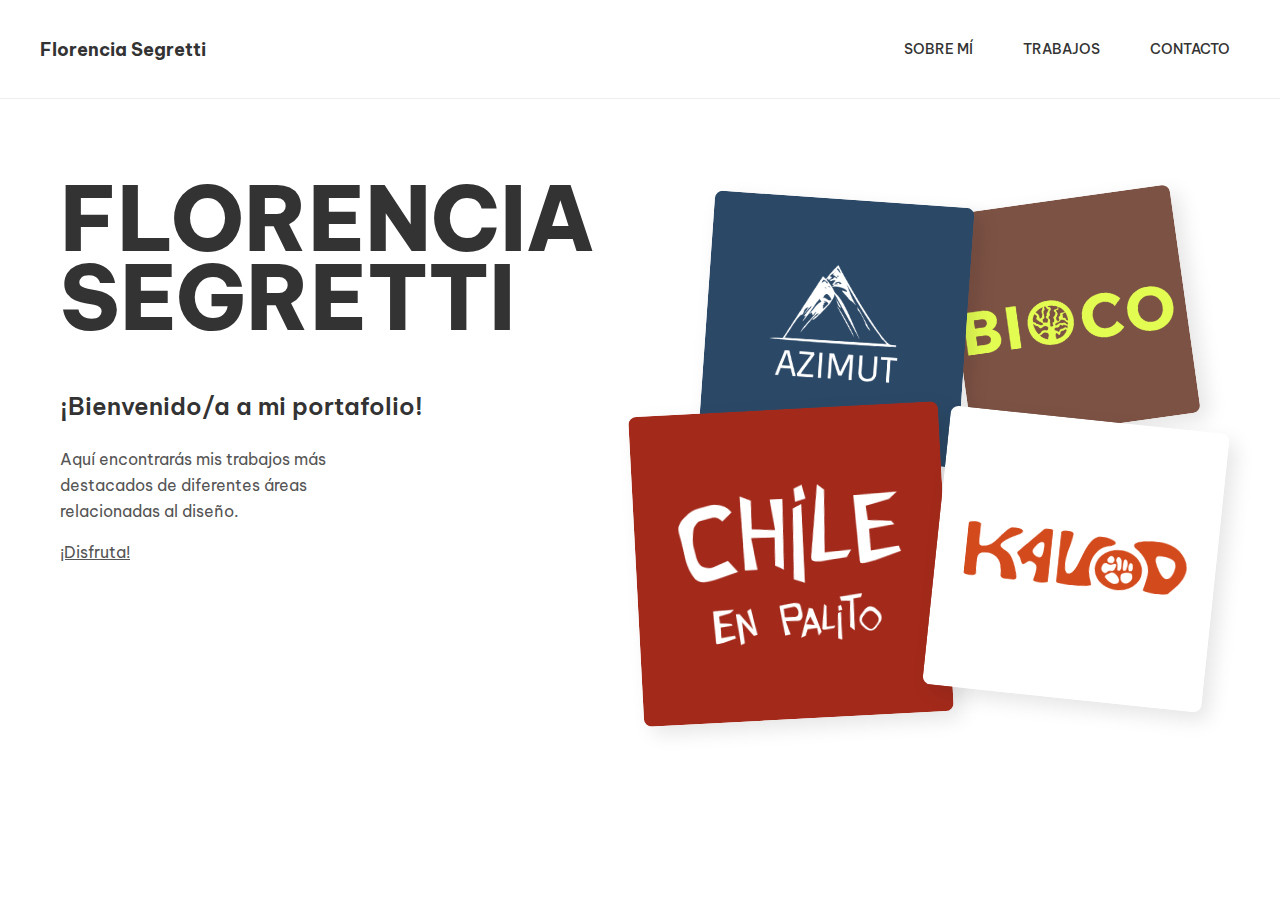
<file: index.html>
<!doctype html>
<html lang="es">
    <head>
        <meta charset="utf-8" />
    <meta name="viewport" content="width=device-width, initial-scale=1" />
    <title>Portafolio Florencia Segretti</title>

    <meta name="description" content="Portafolio de diseño gráfico y proyectos de Florencia Segretti. Revisa mis trabajos en Azimut, Kavod, Bioco y más.">
    <link rel="preconnect" href="https://fonts.googleapis.com">
    <link rel="preconnect" href="https://fonts.gstatic.com" crossorigin>
    <link rel="preload" href="https://fonts.googleapis.com/css2?family=Be+Vietnam+Pro:wght@400;500;600;700;800;900&display=swap" as="style">
    <link rel="stylesheet" href="https://fonts.googleapis.com/css2?family=Be+Vietnam+Pro:wght@400;500;600;700;800;900&display=swap" media="print" onload="this.media='all'">

    <link rel="stylesheet" href="style.css" />
    </head>

    <body>
        <header class="main-nav-bar">
            <div class="nav-left">
                <a href="index.html" class="logo-link">
                    <h1>Florencia Segretti</h1>
                </a>
            </div>

            <nav class="nav-center">
                <a href="about.html" class="nav-link">SOBRE MÍ</a>
                <a href="trabajos.html" class="nav-link">TRABAJOS</a>
                <a href="contacto.html" class="nav-link">CONTACTO</a>
            </nav>
        </header>

        <div class="contenedor-principal">
            <div class="columna-izquierda">
                <h1 class="hero-name">Florencia Segretti</h1>

                <p class="hero-intro">¡Bienvenido/a a mi portafolio!</p>

                <p class="hero-description">
                    Aquí encontrarás mis trabajos más destacados de diferentes áreas relacionadas al diseño.
                </p>

                <a href="trabajos.html" class="hero-description">¡Disfruta!</a>
            </div>

            <div class="columna-derecha">
                <img src="img/Azimut.png" class="trabajo azimut" alt="Trabajo 1" />
                <img src="img/Bioco.png" class="trabajo bioco" alt="Trabajo 2" />
                <img src="img/Chileenpalito.png" class="trabajo chileenpalito" alt="Trabajo 3" />
                <img src="img/Kavod.png" class="trabajo kavod" alt="Trabajo 4" />
            </div>
        </div>
    </body>
</html>
</file>
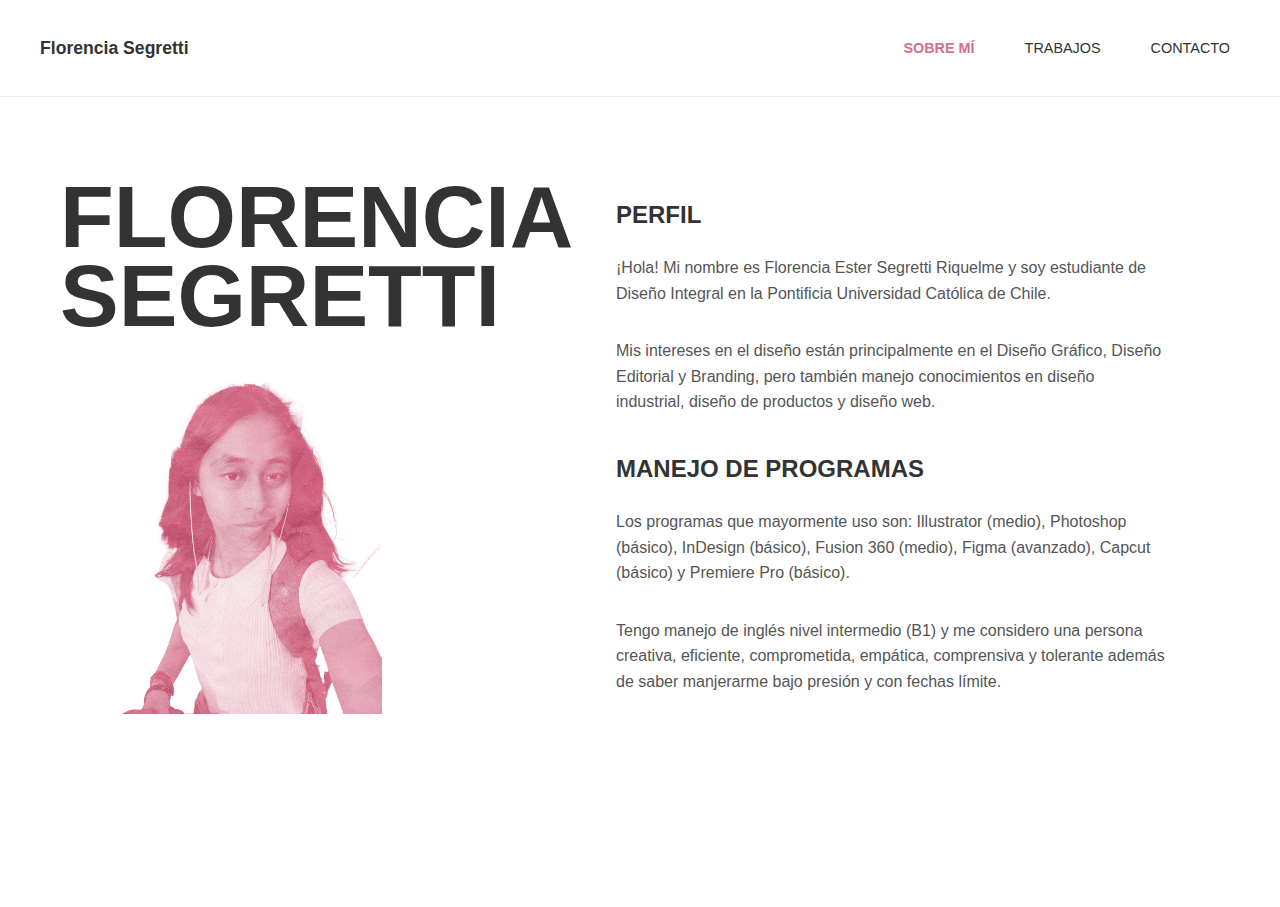
<file: about.html>
<!doctype html>
<html lang="es">
  <head>
    <meta charset="utf-8">
    <meta name="robots" content="noindex, nofollow">
    <meta name="viewport" content="width=device-width, initial-scale=1">
    <title>Sitio web en construcción</title>
    <link rel="stylesheet" href="style.css">
  </head>

  <body>

    <header class="main-nav-bar">
      <div class="nav-left">
        <a href="index.html" class="logo-link">
          <h1>Florencia Segretti</h1>
        </a>
      </div>

      <nav class="nav-center">
        <a href="about.html" class="nav-link active">SOBRE MÍ</a>
        <a href="trabajos.html" class="nav-link">TRABAJOS</a>
        <a href="contacto.html" class="nav-link">CONTACTO</a>
      </nav>
    </header>

    <div class="contenedor-principal">

      <div class="columna-izquierda">

        <h1 class="hero-name">Florencia Segretti</h1>

        <div class="sobre-imagen">
          <img src="img/fotoflo1(1).png" alt="Foto de Florencia" class="foto-about">
        </div>

      </div>

      <div class="columna-derecha-texto">

        <p class="hero-intro">PERFIL</p>

        <p class="hero-description2">
          ¡Hola! Mi nombre es Florencia Ester Segretti Riquelme y soy estudiante de Diseño Integral en la Pontificia Universidad Católica de Chile.
        </p>

        <p class="hero-description2">
          Mis intereses en el diseño están principalmente en el Diseño Gráfico, Diseño Editorial y Branding, pero también manejo conocimientos en diseño industrial, diseño de productos y diseño web.
        </p>

        <p class="hero-intro">MANEJO DE PROGRAMAS</p>

        <p class="hero-description2">
          Los programas que mayormente uso son: Illustrator (medio), Photoshop (básico), InDesign (básico), Fusion 360 (medio), Figma (avanzado), Capcut (básico) y Premiere Pro (básico).
        </p>

        <p class="hero-description2">
          Tengo manejo de inglés nivel intermedio (B1) y me considero una persona creativa, eficiente, comprometida, empática, comprensiva y tolerante además de saber manjerarme bajo presión y con fechas límite.
        </p>

      </div>

    </div> 

  </body>
</html>
</file>
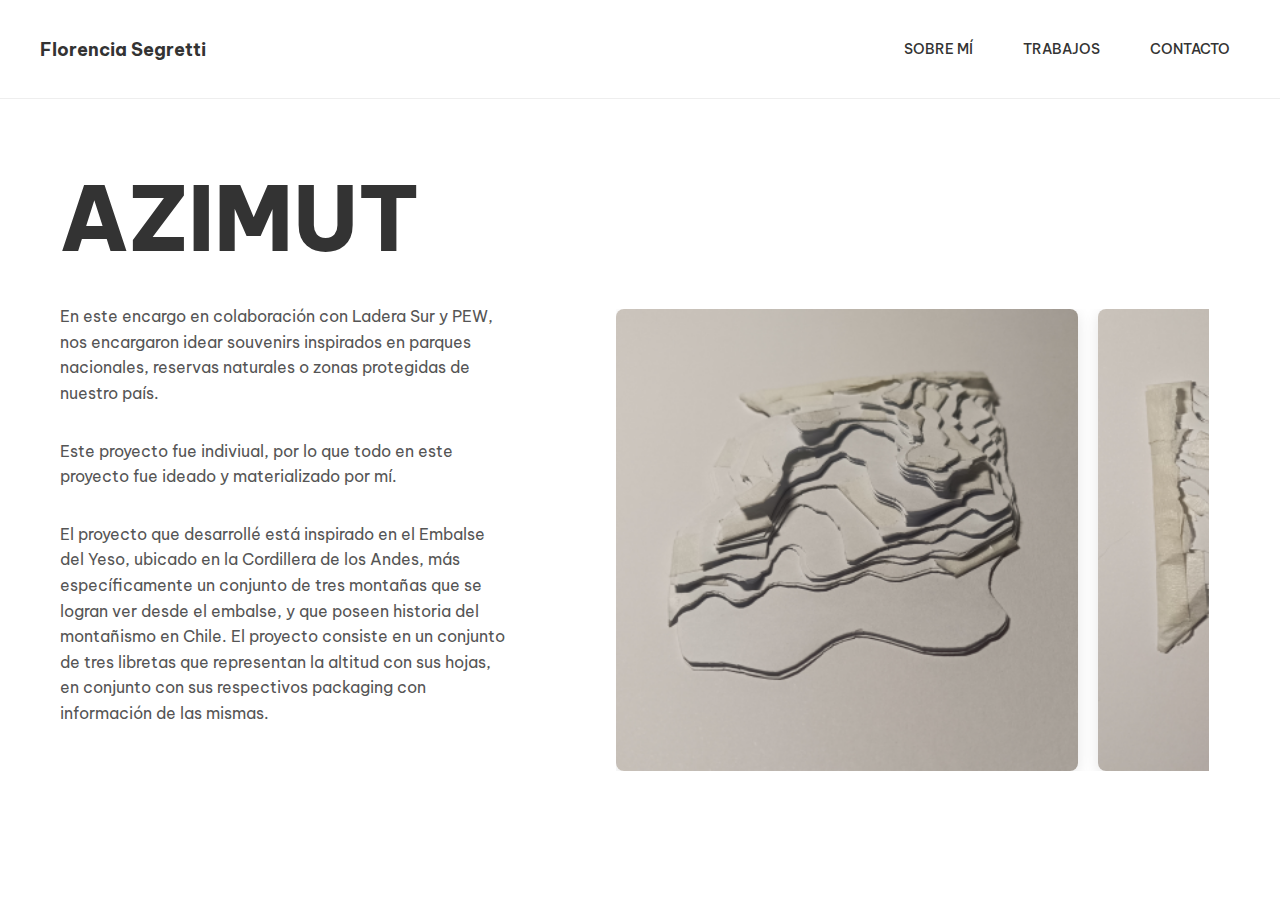
<file: azimut.html>
<!doctype html>
<html lang="es">
    <head>
            <meta charset="utf-8" />
    <meta name="viewport" content="width=device-width, initial-scale=1" />
    <title>Sobre mi</title>

    <meta name="description" content="Portafolio de diseño gráfico y proyectos de Florencia Segretti. Revisa mis trabajos en Azimut, Kavod, Bioco y más.">
    <link rel="preconnect" href="https://fonts.googleapis.com">
    <link rel="preconnect" href="https://fonts.gstatic.com" crossorigin>
    <link rel="preload" href="https://fonts.googleapis.com/css2?family=Be+Vietnam+Pro:wght@400;500;600;700;800;900&display=swap" as="style">
    <link rel="stylesheet" href="https://fonts.googleapis.com/css2?family=Be+Vietnam+Pro:wght@400;500;600;700;800;900&display=swap" media="print" onload="this.media='all'">

    <link rel="stylesheet" href="style.css" />
    </head>

    <body>
        <header class="main-nav-bar">
            <div class="nav-left">
                <a href="index.html" class="logo-link">
                    <h1>Florencia Segretti</h1>
                </a>
            </div>

            <nav class="nav-center">
                <a href="about.html" class="nav-link">SOBRE MÍ</a>
                <a href="trabajos.html" class="nav-link">TRABAJOS</a>
                <a href="contacto.html" class="nav-link">CONTACTO</a>
            </nav>
        </header>

        <div class="contenedor-principal1">
            <div class="columna-izquierda">
                <h1 class="hero-name">AZIMUT</h1>

                <p class="hero-description1">
                    En este encargo en colaboración con Ladera Sur y PEW, nos encargaron idear souvenirs inspirados en
                    parques nacionales, reservas naturales o zonas protegidas de nuestro país.
                </p>

                <p class="hero-description1">
                    Este proyecto fue indiviual, por lo que todo en este proyecto fue ideado y materializado por mí.
                </p>

                <p class="hero-description1">
                    El proyecto que desarrollé está inspirado en el Embalse del Yeso, ubicado en la Cordillera de los
                    Andes, más específicamente un conjunto de tres montañas que se logran ver desde el embalse, y que
                    poseen historia del montañismo en Chile. El proyecto consiste en un conjunto de tres libretas que
                    representan la altitud con sus hojas, en conjunto con sus respectivos packaging con información de
                    las mismas.
                </p>
            </div>

            <div class="columna-derecha1">
                <div class="carrusel-contenedor">
                    <div class="carrusel-galeria">
                        <img src="img/azimut1.png" alt="Detalle del proyecto azimut 1" class="carrusel-imagen" />
                        <img src="img/azimut2.png" alt="Detalle del proyecto azimut 2" class="carrusel-imagen" />
                        <img src="img/azimut3.png" alt="Detalle del proyecto azimut 3" class="carrusel-imagen" />
                        <img src="img/azimut4.png" alt="Detalle del proyecto azimut 4" class="carrusel-imagen" />
                        <img src="img/azimut5.png" alt="Detalle del proyecto azimut 5" class="carrusel-imagen" />
                        <img src="img/azimut6.png" alt="Detalle del proyecto azimut 6" class="carrusel-imagen" />
                        <img src="img/azimut7.png" alt="Detalle del proyecto azimut 7" class="carrusel-imagen" />
                        <img src="img/azimut8.png" alt="Detalle del proyecto azimut 8" class="carrusel-imagen" />
                    </div>
                </div>
            </div>
        </div>
    </body>
</html>
</file>
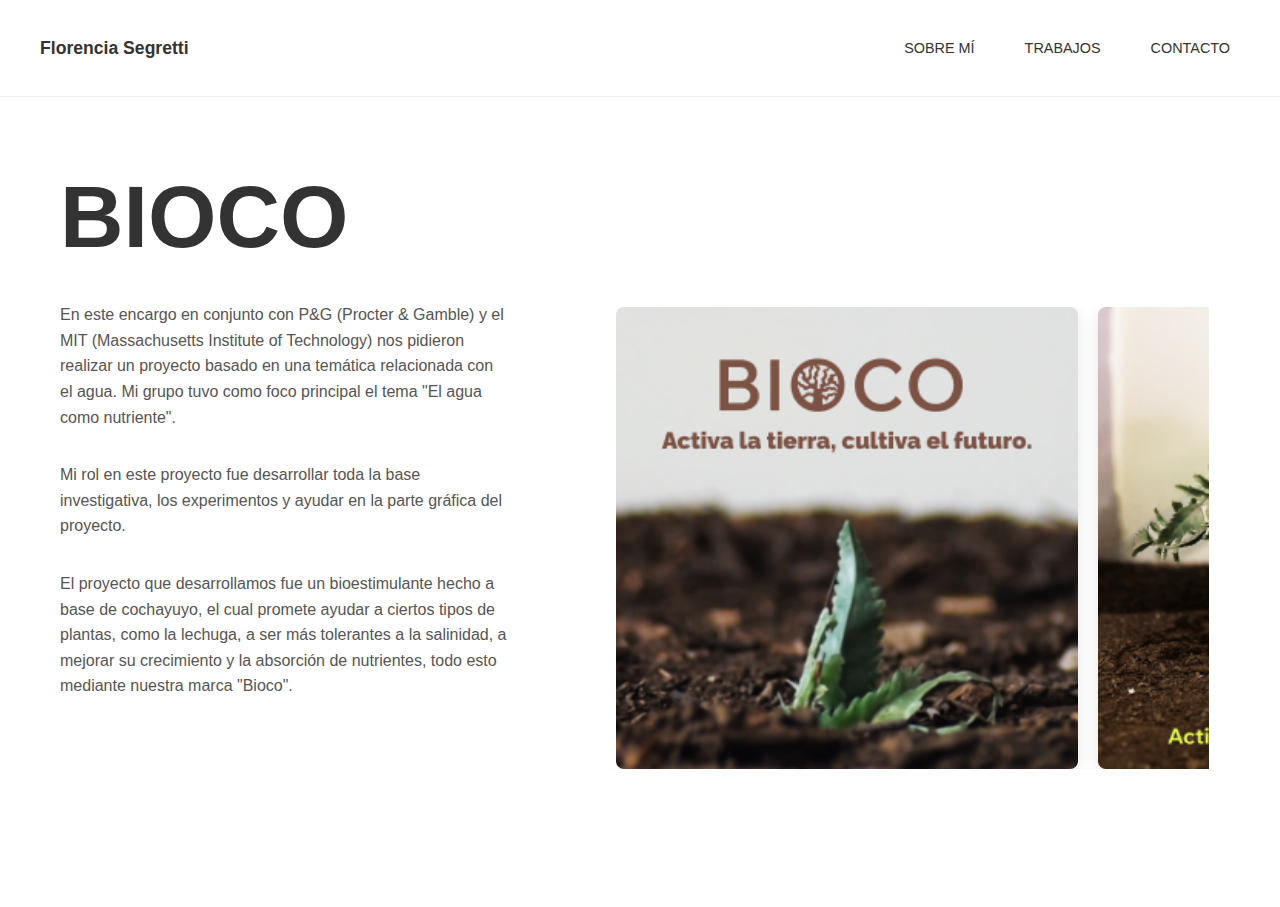
<file: bioco.html>
<!doctype html>
<html lang="es">
    <head>
        <meta charset="utf-8" />
        <meta name="viewport" content="width=device-width, initial-scale=1" />
        <title>BIOCO</title>
        <link rel="stylesheet" href="style.css" />
    </head>

    <body>
        <header class="main-nav-bar">
            <div class="nav-left">
                <a href="index.html" class="logo-link">
                    <h1>Florencia Segretti</h1>
                </a>
            </div>

            <nav class="nav-center">
                <a href="about.html" class="nav-link">SOBRE MÍ</a>
                <a href="trabajos.html" class="nav-link">TRABAJOS</a>
                <a href="contacto.html" class="nav-link">CONTACTO</a>
            </nav>
        </header>

        <div class="contenedor-principal1">
            <div class="columna-izquierda">
                <h1 class="hero-name">BIOCO</h1>

                <p class="hero-description1">
                    En este encargo en conjunto con P&G (Procter & Gamble) y el MIT (Massachusetts Institute of
                    Technology) nos pidieron realizar un proyecto basado en una temática relacionada con el agua. Mi
                    grupo tuvo como foco principal el tema "El agua como nutriente".
                </p>

                <p class="hero-description1">
                    Mi rol en este proyecto fue desarrollar toda la base investigativa, los experimentos y ayudar en la
                    parte gráfica del proyecto.
                </p>

                <p class="hero-description1">
                    El proyecto que desarrollamos fue un bioestimulante hecho a base de cochayuyo, el cual promete
                    ayudar a ciertos tipos de plantas, como la lechuga, a ser más tolerantes a la salinidad, a mejorar
                    su crecimiento y la absorción de nutrientes, todo esto mediante nuestra marca "Bioco".
                </p>
            </div>

            <div class="columna-derecha1">
                <div class="carrusel-contenedor">
                    <div class="carrusel-galeria">
                        <img src="img/bioco1.png" alt="Detalle del proyecto Bioco 1" class="carrusel-imagen" />
                        <img src="img/bioco2.png" alt="Detalle del proyecto Bioco 2" class="carrusel-imagen" />
                        <img src="img/bioco3.png" alt="Detalle del proyecto Bioco 3" class="carrusel-imagen" />
                        <img src="img/bioco4.png" alt="Detalle del proyecto Bioco 4" class="carrusel-imagen" />
                        <img src="img/bioco5.png" alt="Detalle del proyecto Bioco 5" class="carrusel-imagen" />
                        <img src="img/bioco6.png" alt="Detalle del proyecto Bioco 6" class="carrusel-imagen" />
                        <img src="img/bioco7.png" alt="Detalle del proyecto Bioco 7" class="carrusel-imagen" />
                        <img src="img/bioco8.png" alt="Detalle del proyecto Bioco 8" class="carrusel-imagen" />
                        <img src="img/bioco9.png" alt="Detalle del proyecto Bioco 9" class="carrusel-imagen" />
                        <img src="img/bioco10.png" alt="Detalle del proyecto Bioco 10" class="carrusel-imagen" />
                    </div>
                </div>
            </div>
        </div>
    </body>
</html>
</file>
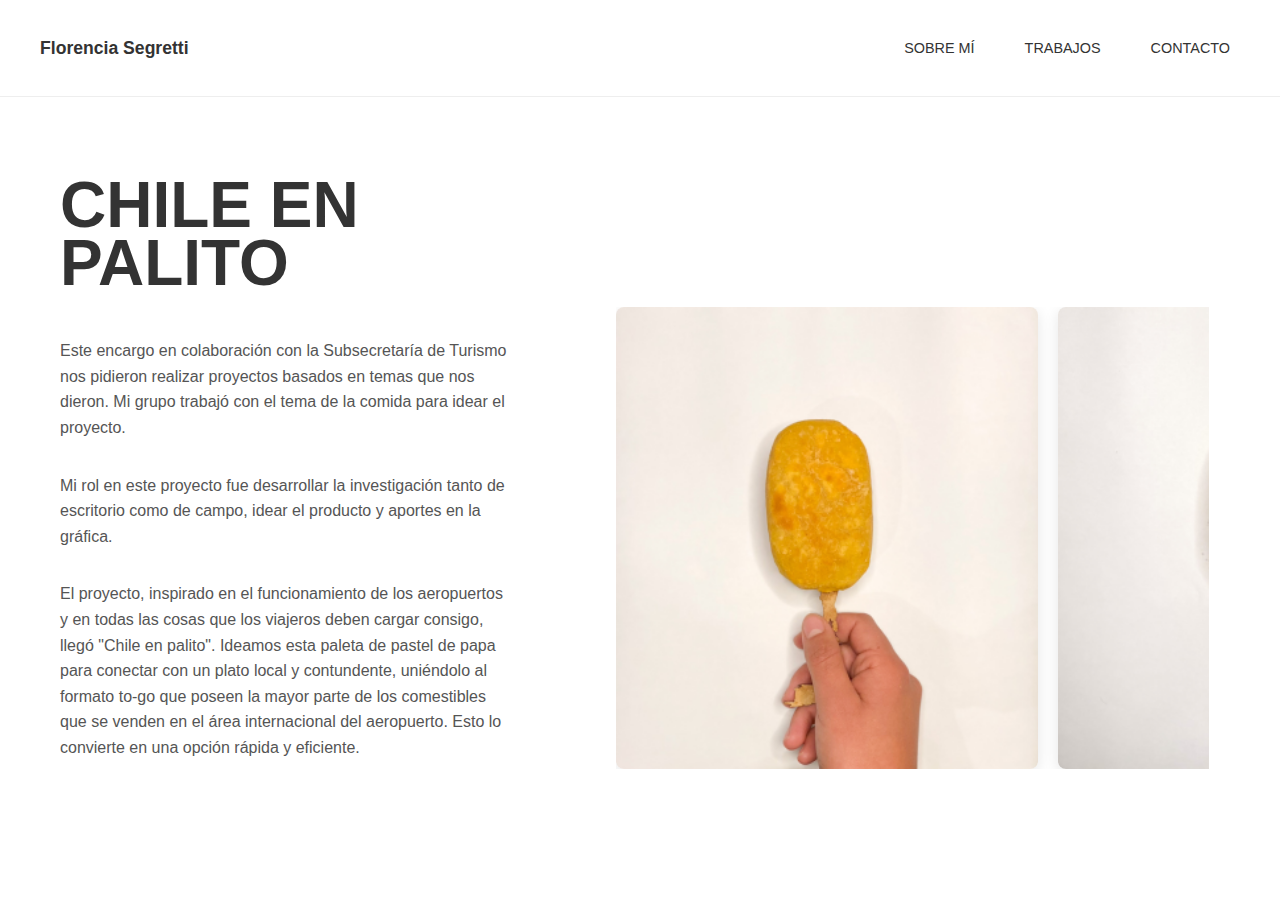
<file: chileenpalito.html>
<!doctype html>
<html lang="es">
    <head>
        <meta charset="utf-8" />
        <meta name="robots" content="noindex, nofollow" />
        <meta name="viewport" content="width=device-width, initial-scale=1" />
        <title>Sitio web en construcción</title>
        <link rel="stylesheet" href="style.css" />
    </head>

    <body>
        <header class="main-nav-bar">
            <div class="nav-left">
                <a href="index.html" class="logo-link">
                    <h1>Florencia Segretti</h1>
                </a>
            </div>

            <nav class="nav-center">
                <a href="about.html" class="nav-link">SOBRE MÍ</a>
                <a href="trabajos.html" class="nav-link">TRABAJOS</a>
                <a href="contacto.html" class="nav-link">CONTACTO</a>
            </nav>
        </header>

        <div class="contenedor-principal1">
            <div class="columna-izquierda">
                <h1 class="hero-name1">chile en palito</h1>

                <p class="hero-description1">
                    Este encargo en colaboración con la Subsecretaría de Turismo nos pidieron realizar proyectos basados
                    en temas que nos dieron. Mi grupo trabajó con el tema de la comida para idear el proyecto.
                </p>

                <p class="hero-description1">
                    Mi rol en este proyecto fue desarrollar la investigación tanto de escritorio como de campo, idear el
                    producto y aportes en la gráfica.
                </p>

                <p class="hero-description1">
                    El proyecto, inspirado en el funcionamiento de los aeropuertos y en todas las cosas que los viajeros
                    deben cargar consigo, llegó "Chile en palito". Ideamos esta paleta de pastel de papa para conectar
                    con un plato local y contundente, uniéndolo al formato to-go que poseen la mayor parte de los
                    comestibles que se venden en el área internacional del aeropuerto. Esto lo convierte en una opción
                    rápida y eficiente.
                </p>
            </div>
            <div class="columna-derecha1">
                <div class="carrusel-contenedor">
                    <div class="carrusel-galeria">
                        <img src="img/chile1.png" alt="Detalle del proyecto chile 1" class="carrusel-imagen" />
                        <img src="img/chile2.png" alt="Detalle del proyecto chile 2" class="carrusel-imagen" />
                        <img src="img/chile3.png" alt="Detalle del proyecto chile 3" class="carrusel-imagen" />
                        <img src="img/chile4.png" alt="Detalle del proyecto chile 4" class="carrusel-imagen" />
                        <img src="img/chile5.png" alt="Detalle del proyecto chile 5" class="carrusel-imagen" />
                        <img src="img/chile6.png" alt="Detalle del proyecto chile 6" class="carrusel-imagen" />
                        <img src="img/chile7.png" alt="Detalle del proyecto chile 7" class="carrusel-imagen" />
                        <img src="img/chile8.png" alt="Detalle del proyecto chile 8" class="carrusel-imagen" />
                        <img src="img/chile9.png" alt="Detalle del proyecto chile 9" class="carrusel-imagen" />
                        <img src="img/chile10.png" alt="Detalle del proyecto chile 10" class="carrusel-imagen" />
                    </div>
                </div>
            </div>
        </div>
    </body>
</html>
</file>
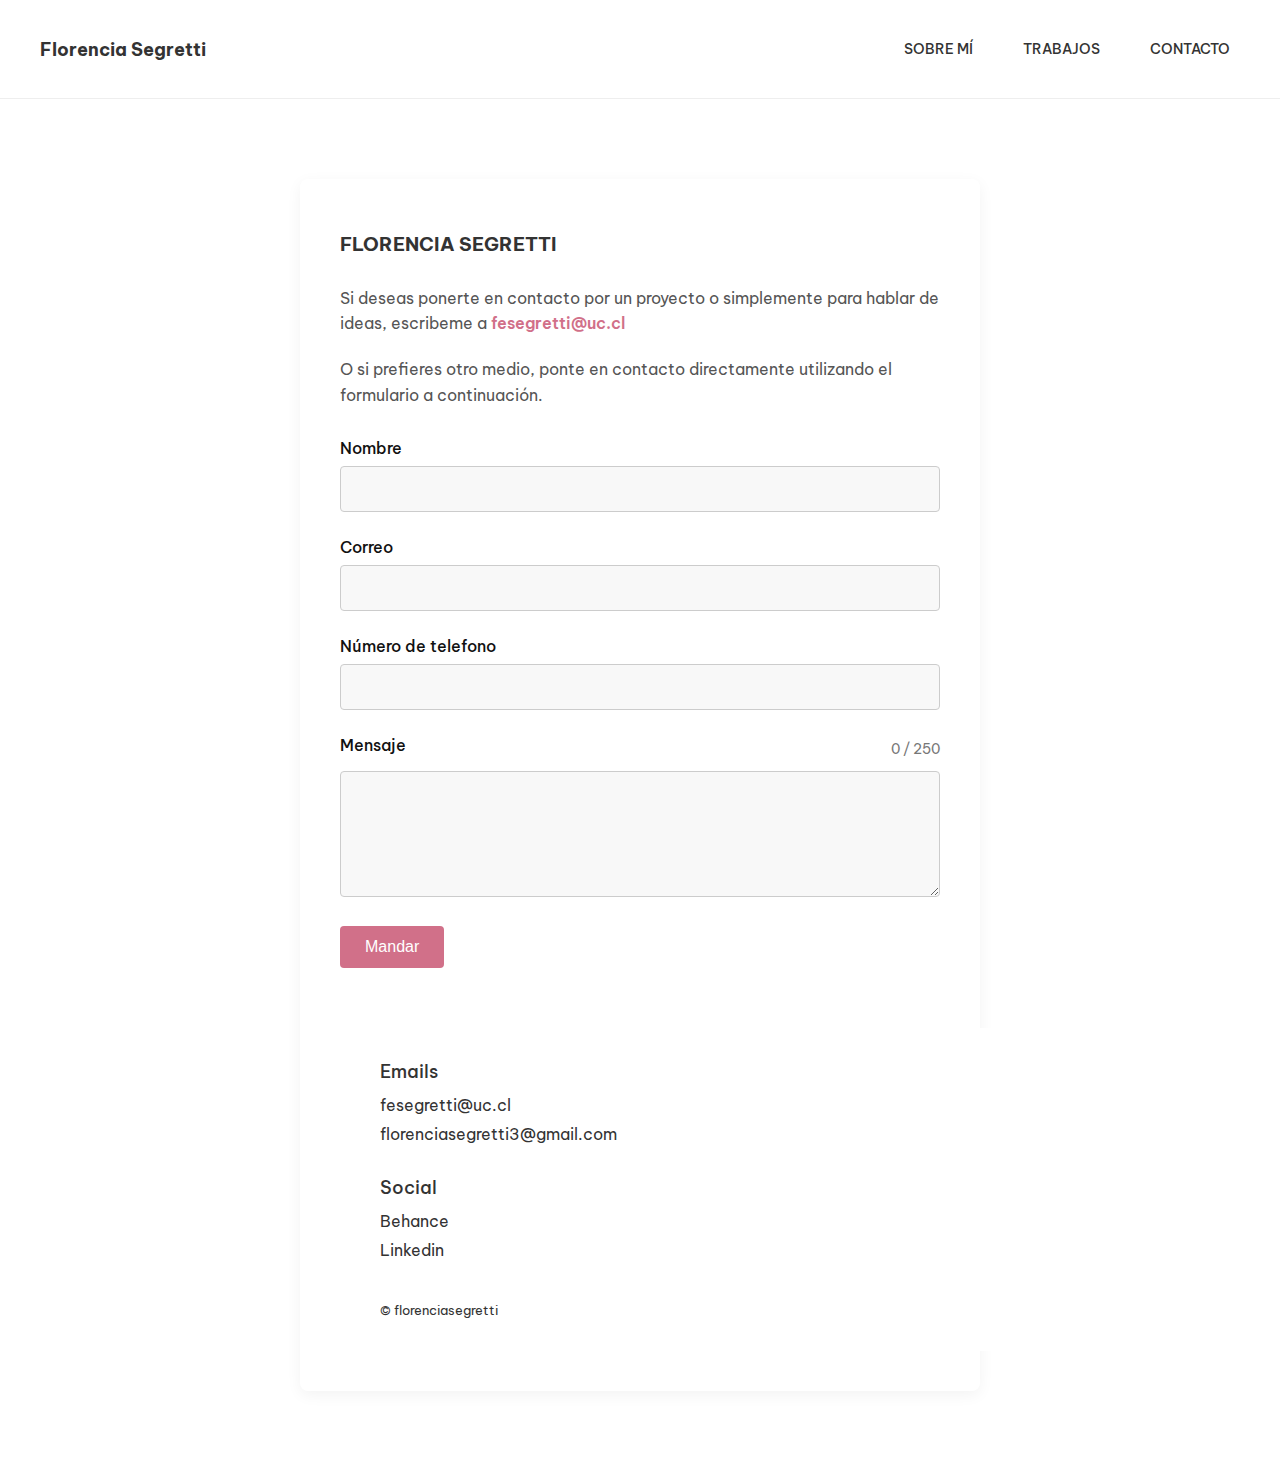
<file: contacto.html>
<!doctype html>
<html lang="es">
<head>
    <meta charset="utf-8" />
    <meta name="viewport" content="width=device-width, initial-scale=1" />
    <title>Contacto</title>

    <meta name="description" content="Portafolio de diseño gráfico y proyectos de Florencia Segretti. Revisa mis trabajos en Azimut, Kavod, Bioco y más.">
    <link rel="stylesheet" href="style.css" /> 
    <link rel="preconnect" href="https://fonts.googleapis.com">
    <link rel="preconnect" href="https://fonts.gstatic.com" crossorigin>
    <link rel="preload" href="https://fonts.googleapis.com/css2?family=Be+Vietnam+Pro:wght@400;500;600;700;800;900&display=swap" as="style">
    <link rel="stylesheet" href="https://fonts.googleapis.com/css2?family=Be+Vietnam+Pro:wght@400;500;600;700;800;900&display=swap" media="print" onload="this.media='all'">
</head>

    <body>
        <header class="main-nav-bar">
            <div class="nav-left">
                <a href="index.html" class="logo-link">
                    <h1>Florencia Segretti</h1>
                </a>
            </div>

            <nav class="nav-center">
                <a href="about.html" class="nav-link">SOBRE MÍ</a>
                <a href="trabajos.html" class="nav-link">TRABAJOS</a>
                <a href="contacto.html" class="nav-link">CONTACTO</a>
            </nav>
        </header>
        <div class="contact-container">
            <h1 class="logo">FLORENCIA SEGRETTI</h1>

            <p class="intro-text">
                Si deseas ponerte en contacto por un proyecto o simplemente para hablar de ideas, escribeme a
                <a href="mailto:fesegretti@uc.cl" class="email-link">fesegretti@uc.cl</a>
            </p>
            <p class="intro-text">
                O si prefieres otro medio, ponte en contacto directamente utilizando el formulario a continuación.
            </p>

            <form action="#" method="POST" class="contact-form">
                <div class="form-group">
                    <label for="firstName">Nombre </label>
                    <input type="text" id="firstName" name="firstName" required />
                </div>

                <div class="form-group">
                    <label for="emailAddress">Correo</label>
                    <input type="email" id="emailAddress" name="emailAddress" required />
                </div>

                <div class="form-group">
                    <label for="phoneNumber">Número de telefono</label>
                    <input type="tel" id="phoneNumber" name="phoneNumber" />
                </div>

                <div class="form-group">
                    <div class="message-header">
                        <label for="message">Mensaje</label>
                        <span class="char-count">0 / 250</span>
                    </div>
                    <textarea id="message" name="message" rows="5" maxlength="250"></textarea>
                </div>

                <button type="submit" class="submit-button">Mandar</button>
            </form>

            <div class="contact-footer-info">
                <div class="info-group">
                    <h1>Emails</h1>
                    <p><a href="fesegretti@uc.cl" class="link-email-footer">fesegretti@uc.cl</a></p>
                    <p>
                        <a href="florenciasegretti3@gmail.com" class="link-email-footer"
                            >florenciasegretti3@gmail.com</a>
                    </p>
                </div>

                <div class="info-group">
                    <h1>Social</h1>
                    <p><a href="https://www.behance.net/florencsegrett/moodboards" class="link-social">Behance</a></p>
                    <p>
                        <a href="https://www.linkedin.com/in/florencia-segretti-riquelme-36aa7b35a/" class="link-social"
                            >Linkedin</a>
                    </p>
                </div>

                <p class="copyright-text">© florenciasegretti</p>
            </div>
        </div>
    </body>
</html>
</file>
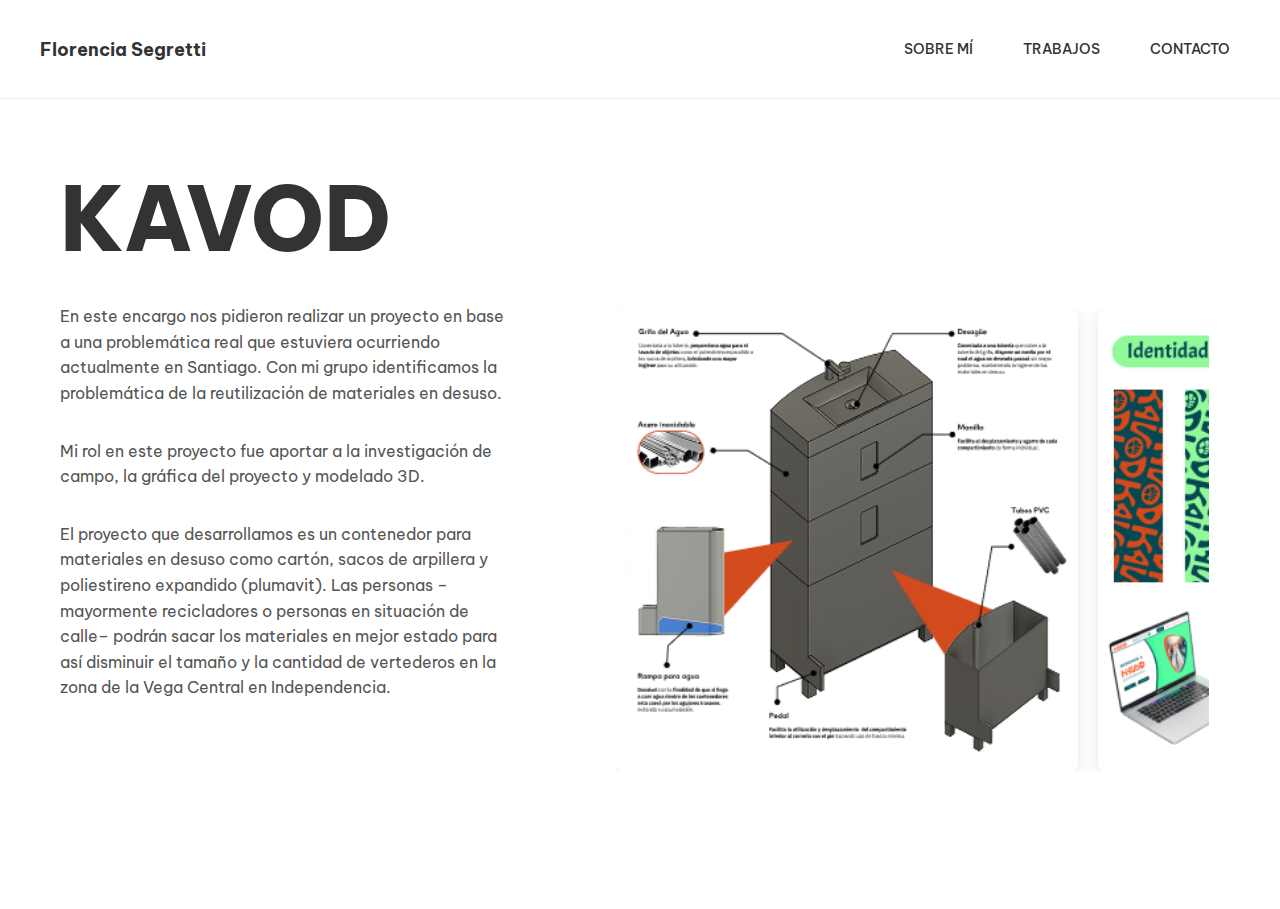
<file: kavod.html>
<!doctype html>
<html lang="es">
    <head>
            <meta charset="utf-8" />
    <meta name="viewport" content="width=device-width, initial-scale=1" />
    <title>Sobre mi</title>

    <meta name="description" content="Portafolio de diseño gráfico y proyectos de Florencia Segretti. Revisa mis trabajos en Azimut, Kavod, Bioco y más.">
    <link rel="preconnect" href="https://fonts.googleapis.com">
    <link rel="preconnect" href="https://fonts.gstatic.com" crossorigin>
    <link rel="preload" href="https://fonts.googleapis.com/css2?family=Be+Vietnam+Pro:wght@400;500;600;700;800;900&display=swap" as="style">
    <link rel="stylesheet" href="https://fonts.googleapis.com/css2?family=Be+Vietnam+Pro:wght@400;500;600;700;800;900&display=swap" media="print" onload="this.media='all'">

    <link rel="stylesheet" href="style.css" />
    </head>

    <body>
        <header class="main-nav-bar">
            <div class="nav-left">
                <a href="index.html" class="logo-link">
                    <h1>Florencia Segretti</h1>
                </a>
            </div>

            <nav class="nav-center">
                <a href="about.html" class="nav-link">SOBRE MÍ</a>
                <a href="trabajos.html" class="nav-link">TRABAJOS</a>
                <a href="contacto.html" class="nav-link">CONTACTO</a>
            </nav>
        </header>

        <div class="contenedor-principal1">
            <div class="columna-izquierda">
                <h1 class="hero-name">Kavod</h1>

                <p class="hero-description1">
                    En este encargo nos pidieron realizar un proyecto en base a una problemática real que estuviera
                    ocurriendo actualmente en Santiago. Con mi grupo identificamos la problemática de la reutilización
                    de materiales en desuso.
                </p>

                <p class="hero-description1">
                    Mi rol en este proyecto fue aportar a la investigación de campo, la gráfica del proyecto y modelado
                    3D.
                </p>

                <p class="hero-description1">
                    El proyecto que desarrollamos es un contenedor para materiales en desuso como cartón, sacos de
                    arpillera y poliestireno expandido (plumavit). Las personas –mayormente recicladores o personas en
                    situación de calle– podrán sacar los materiales en mejor estado para así disminuir el tamaño y la
                    cantidad de vertederos en la zona de la Vega Central en Independencia.
                </p>
            </div>

            <div class="columna-derecha1">
                <div class="carrusel-contenedor">
                    <div class="carrusel-galeria">
                        <img src="img/kavod1.png" alt="Detalle del proyecto Kavod 1" class="carrusel-imagen" />
                        <img src="img/kavod2.png" alt="Detalle del proyecto Kavod 2" class="carrusel-imagen" />
                        <img src="img/kavod3.png" alt="Detalle del proyecto Kavod 3" class="carrusel-imagen" />
                        <img src="img/kavod4.png" alt="Detalle del proyecto Kavod 4" class="carrusel-imagen" />
                    </div>
                </div>
            </div>
        </div>
    </body>
</html>
</file>
<file: style.css>
body {
    font-family: "Be Vietnam Pro", sans-serif;
    background-color: white;
    color: #333;
    margin: 0;
    padding: 0;
    overflow-x: hidden;
}

.main-nav-bar {
    display: flex;
    justify-content: space-between;
    align-items: center;
    width: 100%;
    padding: 30px 40px;
    box-sizing: border-box;
    background-color: white;
    position: sticky;
    top: 0;
    z-index: 100;
    border-bottom: 1px solid #eee;
}

.nav-left {
    display: flex;
    align-items: center;
}

.logo-link {
    text-decoration: none;
    color: inherit;
    display: block;
}

.nav-left h1 {
    font-size: 1.1em;
    font-weight: 700;
    margin: 0;
    color: #333;
    transition: opacity 0.3s ease;
}

.logo-link:hover h1 {
    opacity: 0.7;
}

.nav-link {
font-size: 0.9em;
font-weight: 500;
color: #333;
text-decoration: none;
text-transform: uppercase;
padding: 10px 10px; 
margin: 0; 
transition: color 0.3s ease;
}

.nav-link:hover {
    color: #d17089;
}

.nav-link.active {
    color: #d17089;
    font-weight: 700;
}

.nav-center {
    display: flex;
    align-items: center; 
    gap: 30px;
}

.contenedor-principal {
    display: flex;
    min-height: calc(100vh - 90px);
    padding: 0;
    margin: 0;
    padding-top: 80px;
    box-sizing: border-box;
}

.columna-izquierda {
    width: 45%;
    padding: 0 40px 0 60px;
    box-sizing: border-box;
    display: flex;
    flex-direction: column;
    justify-content: flex-start;
    align-items: flex-start;
}

.hero-name {
    font-size: 5.5em;
    line-height: 0.9em;
    font-weight: 800;
    margin: 0 0 30px 0;
    color: #333;
    text-transform: uppercase;
}

.hero-intro {
    font-size: 1.5em;
    font-weight: 600;
    margin-bottom: 10px;
    color: #333;
}

.hero-description {
    font-size: 1em;
    line-height: 1.6;
    color: #555;
    max-width: 350px;
}

.hero-description1 {
    font-size: 1em;
    line-height: 1.6;
    color: #555;
    max-width: 450px;
}

.hero-description2 {
    font-size: 1em;
    line-height: 1.6;
    color: #555;
    max-width: 550px;
}

.columna-derecha {
    width: 55%;
    padding: 60px 40px 0 40px;
    position: relative;
    min-height: 600px;
    box-sizing: border-box;
    overflow: hidden;
}

.trabajo {
    width: 320px;
    height: auto;
    position: absolute;
    box-shadow: 8px 8px 20px rgba(0, 0, 0, 0.1);
    border-radius: 8px;
    object-fit: cover;
    transition:
        transform 0.3s ease,
        z-index 0.3s ease;
}

.trabajo.azimut {
    top: 20px;
    left: 130px;
    transform: rotate(4deg);
    z-index: 5;
    width: 260px;
}
.trabajo.bioco {
    top: 20px;
    left: 380px;
    transform: rotate(-8deg);
    z-index: 4;
    width: 230px;
}
.trabajo.chileenpalito {
    top: 230px;
    left: 60px;
    transform: rotate(-3deg);
    z-index: 6;
    width: 310px;
}
.trabajo.kavod {
    top: 240px;
    left: 360px;
    transform: rotate(6deg);
    z-index: 7;
    width: 280px;
}

.trabajo:hover {
    transform: scale(1.05) rotate(0deg);
    z-index: 10;
    box-shadow: 12px 12px 30px rgba(0, 0, 0, 0.2);
}

.foto-about {
    max-width: 500px;
    width: 55%;
    height: auto;
    object-fit: contain;
    margin-left: 60px; /* mueve aún más a la derecha */
    padding-bottom: 60px; /* agrega espacio debajo */
}

.columna-derecha-texto {
    width: 55%;
    padding: 0 40px;
    display: flex;
    flex-direction: column;
    align-items: flex-start;
    box-sizing: border-box;
}

.contact-container {
    width: 100%;
    max-width: 600px;
    margin: 80px auto;
    padding: 40px;
    background-color: white;
    box-shadow: 0 4px 15px rgba(0, 0, 0, 0.05);
    border-radius: 8px;
}

.logo {
    font-size: 1.2em;
    font-weight: 700;
    margin-bottom: 30px;
    color: #333;
}

.intro-text {
    font-size: 1em;
    line-height: 1.6;
    margin-bottom: 20px;
    color: #555;
}

.email-link {
    color: #d17089;
    text-decoration: none;
    font-weight: 600;
}

.email-link:hover {
    text-decoration: underline;
}

.contact-form {
    margin-top: 30px;
}

.form-group {
    margin-bottom: 25px;
}

.form-group label {
    display: block;
    margin-bottom: 8px;
    font-weight: 500;
    color: #111;
}

.form-group input[type="text"],
.form-group input[type="email"],
.form-group input[type="tel"],
.form-group textarea {
    width: 100%;
    padding: 12px;
    border: 1px solid #ccc;
    border-radius: 4px;
    box-sizing: border-box;
    font-size: 1em;
    font-family: "Be Vietnam Pro", sans-serif;
    color: #333;
    background-color: #f8f8f8;
}

.form-group input:focus,
.form-group textarea:focus {
    border-color: #d17089;
    outline: none;
}

.message-header {
    display: flex;
    justify-content: space-between;
    align-items: center;
    margin-bottom: 8px;
}

.char-count {
    font-size: 0.9em;
    color: #777;
}

.submit-button {
    background-color: #d17089;
    color: white;
    padding: 12px 25px;
    border: none;
    border-radius: 4px;
    font-size: 1em;
    cursor: pointer;
    transition: background-color 0.3s ease;
}

.submit-button:hover {
    background-color: #d53b62;
}

/* Footer */
.contact-footer-info {
    width: 100%;
    max-width: 600px;
    margin: 60px auto 0 auto;
    padding: 20px 40px;
    background-color: white;
    color: #333;
}

.info-group {
    margin-bottom: 30px;
}

.info-group h1 {
    font-size: 1.1em;
    font-weight: 500;
    margin-bottom: 10px;
    color: #333;
}

.info-group p {
    margin: 5px 0;
    font-size: 1em;
    line-height: 1.5;
}

.link-email-footer,
.link-social {
    color: #333;
    text-decoration: none;
    transition: color 0.2s;
}

.link-social {
    display: block;
}

.link-email-footer:hover,
.link-social:hover {
    color: #d17089;
}

.copyright-text {
    margin-top: 40px;
    font-size: 0.8em;
    color: #333;
}

.time-stamp {
    font-weight: 700;
}

.contenedor-principal.trabajos-header {
    display: block;
    min-height: auto;
    padding: 0;
    margin: 0;
    padding-top: 100px;
}

.pag-trabajo {
    text-align: center;
}

.pag-trabajo h1 {
    margin: 0;
    font-weight: 900;
    font-size: clamp(4rem, 13vw, 20rem);
    line-height: 0.8;
    text-align: center;
    color: #333;
    padding: 0 10px;
}

.trabajos-lista {
    display: flex;
    justify-content: center;
    gap: 4rem;
    padding: 5rem 1rem 4rem;
    flex-wrap: wrap;
}

.trabajos-lista a {
    text-decoration: none;
    font-size: 1.5rem;
    color: #333;
    font-weight: 300;
    transition:
        opacity 0.2s,
        transform 0.15s;
}

.trabajos-lista a:hover {
    opacity: 0.6;
    transform: translateY(-3px);
    color: #d17089;
}

.columna-derecha1 {
    width: 55%;
    padding: 30px 40px 0 40px;
    position: relative;
    min-height: 500px;
    box-sizing: border-box;
}

.carrusel-contenedor {
    margin-top: 100px;
    width: 95%;
    height: 70%;
    overflow-x: scroll;
    overflow-y: hidden;
    scroll-snap-type: x mandatory;
    -webkit-overflow-scrolling: touch;
}

.carrusel-galeria {
    display: flex;
    height: 100%;
}

.carrusel-imagen {
    flex-shrink: 0;
    width: auto;
    height: auto;
    object-fit: contain;
    scroll-snap-align: start;
    border-radius: 8px;
    box-shadow: 0 4px 15px rgba(0, 0, 0, 0.1);
    margin-right: 20px;
}

.contenedor-principal1 {
    display: flex;
    min-height: calc(100vh - 90px);
    padding: 0;
    margin: 0;
    padding-top: 80px;
    padding-bottom: 40px;
    box-sizing: border-box;
}

.hero-name1 {
    font-size: 4em;
    line-height: 0.9em;
    font-weight: 800;
    margin: 0 0 30px 0;
    color: #333;
    text-transform: uppercase;
}
</file>
